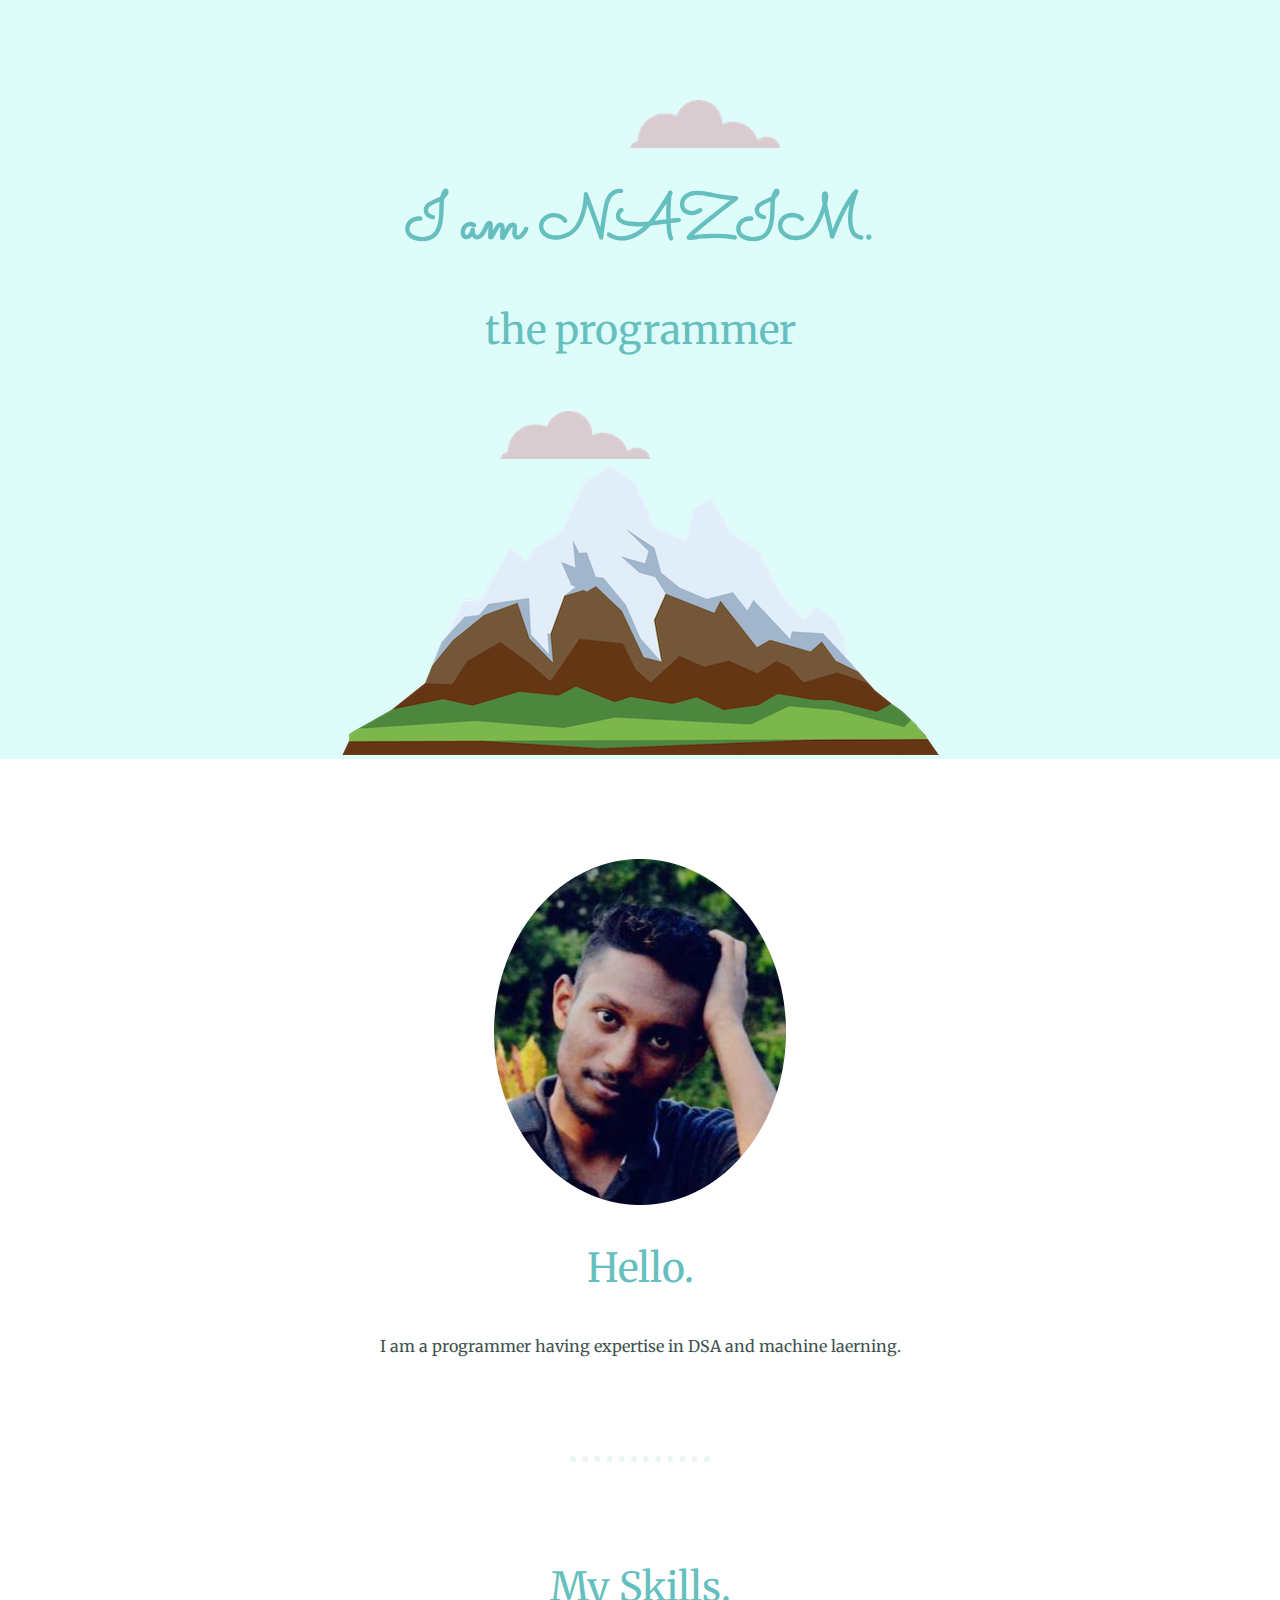
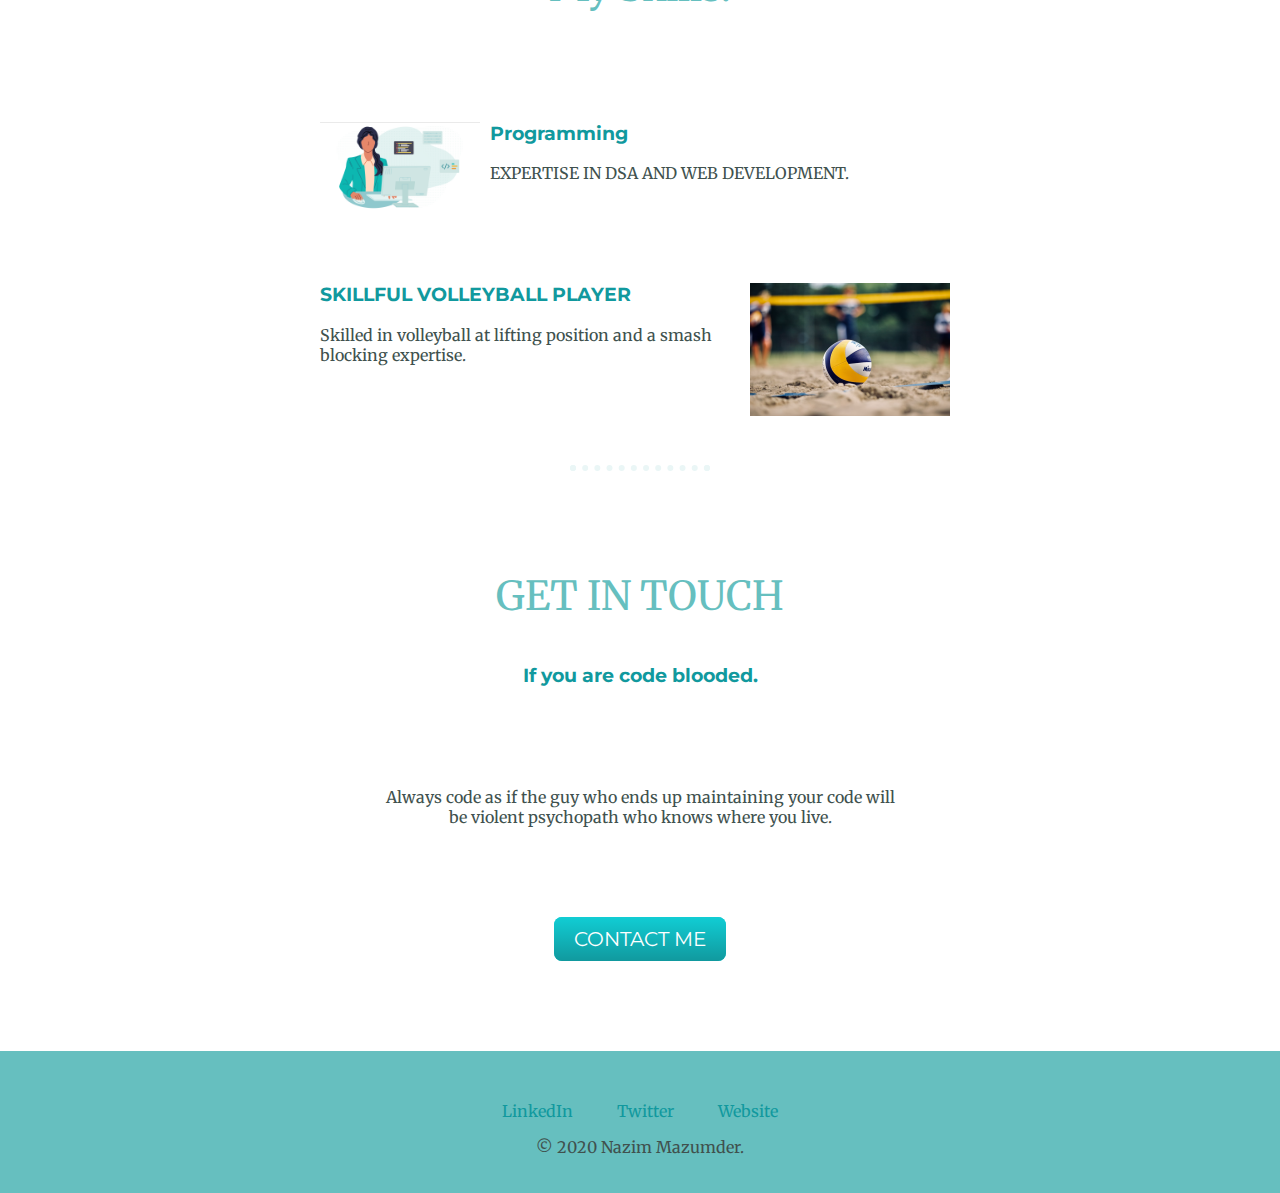
<file: index.html>
<!DOCTYPE html>
<html lang="en">
<head>
    <meta charset="UTF-8">
    <meta http-equiv="X-UA-Compatible" content="IE=edge">
    <meta name="viewport" content="width=device-width, initial-scale=1.0">
    <title>NAZIM MAZUMDER</title>
    <link  rel="stylesheet" href="styles.css">
    <link rel="icon"  href="favicon.ico">
    <link rel="preconnect" href="https://fonts.gstatic.com">
    <link href="https://fonts.googleapis.com/css2?family=Merriweather:wght@300&family=Montserrat:wght@100&family=Sacramento&display=swap" rel="stylesheet">

</head>
<body>
    <div  class="top_container">
        <img  class="top-cloud"  src="cloud.png" alt="cloud">
        <h1>I am NAZIM.</h1>
        <h2>the programmer</h2>
        <img  class="bottom_cloud" src="cloud.png" alt="cloud">
        <img src="mountain.png" alt="mountain">
    
    </div>
    <div class="middle-container">
        <div class="profile">
          <img  class="nazim" src="nazim.png" alt="profile pic">
          <h2>Hello.</h2>
          <p>I am a programmer having expertise in DSA and machine laerning.</p>
        </div>
        <hr>
        <div class="skills">
          <h2>My Skills.</h2>
          <div class="skill-row">
            <img class="programming" src="Computer-Programmer-Header (2).png" alt="programming">
            <h3>Programming</h3>
            <p>EXPERTISE IN DSA AND WEB DEVELOPMENT.</p>
          </div>
          <div class="skill-row">
            <img class="volleyball" src="volleyball (1).png" alt="volleyball">
            <h3>SKILLFUL VOLLEYBALL PLAYER</h3>
            <p>Skilled in volleyball at lifting position and a smash blocking expertise.</p>
          </div>
        </div>
        <hr>
        <div class="contact-me">
          <h2>GET IN TOUCH</h2>
          <h3>If you are code blooded.</h3>
          <p  class="contact-message">Always code as if the guy who ends up maintaining your code will be violent psychopath who knows where you live.</p>
          <a class="btn" href="mailto:nazimmazumder90@gmail.com">CONTACT ME</a>
        </div>
      </div>
      
      
      <div class="bottom-container">
        <a class="footer-link" href="https://www.linkedin.com/">LinkedIn</a>
        <a class="footer-link" href="https://twitter.com/">Twitter</a>
        <a class="footer-link" href="https://www.appbrewery.co/">Website</a>
        <p>© 2020 Nazim Mazumder.</p>
      </div>

    
</body>
</html>
</file>
<file: styles.css>
body{
    color:#40514E;
    margin: 0;
    text-align: center;
    font-family: 'Merriweather', serif;
}

h1{
    font-size: 400%;
    color: #66BFBF;
    margin: 50px auto 0 auto;
    font-family: 'Sacramento', cursive;
}
h2{

    font-size: 2.5rem;
    font-weight: normal;
    color:#66BFBF;
    padding-bottom: 10px;
}
h3{
    font-family: 'Montserrat', sans-serif;
    color:#11999E;
}
hr{

    border:dotted #EAF6F6  6px;
    border-bottom: none;
    width:10%;
    margin:100px auto;
}

a{

    color: #11999E;
    margin:10px 20px;
    text-decoration: none;
}
.top-cloud{
    position:absolute;
    top: 100px;
    right: 500px;
}

.bottom_cloud{

    position: absolute;
    left:500px;
    bottom: 300px;
}

.top_container{
    background-color:#defcf9 ;
    position:relative;
    padding-top:10%;



}
.middle-container{
   margin:100px 0 100px 0;

    
}
.bottom-container{ 
    background-color:#66BFBF;
    
    padding:50px 0 20px;

}

.skill-row{
    width: 50%;
    margin:100px auto;
    text-align: left;
    margin-bottom:100;
    

}

.programming{
    width:25%;
    float: left;
    margin-right: 10px;
    margin-top: 0;
}
.volleyball{
    margin: 0 auto 0 auto;
    float:right;
    margin-right:10px;

 
}
.contact-message{
    width:40%;
    margin:100px auto;

}


.btn {
    background: #11cdd4;
    background-image: -webkit-linear-gradient(top, #11cdd4, #11999e);
    background-image: -moz-linear-gradient(top, #11cdd4, #11999e);
    background-image: -ms-linear-gradient(top, #11cdd4, #11999e);
    background-image: -o-linear-gradient(top, #11cdd4, #11999e);
    background-image: linear-gradient(to bottom, #11cdd4, #11999e);
    -webkit-border-radius: 8;
    -moz-border-radius: 8;
    border-radius: 8px;
    font-family: 'Montserrat', sans-serif;
    color: #ffffff;
    font-size: 20px;
    padding: 10px 20px 10px 20px;
    text-decoration: none;
  }
  
  .btn:hover {
    background: #30e3cb;
    background-image: -webkit-linear-gradient(top, #30e3cb, #2bc48d);
    background-image: -moz-linear-gradient(top, #30e3cb, #2bc48d);
    background-image: -ms-linear-gradient(top, #30e3cb, #2bc48d);
    background-image: -o-linear-gradient(top, #30e3cb, #2bc48d);
    background-image: linear-gradient(to bottom, #30e3cb, #2bc48d);
    text-decoration: none;
  }
</file>
